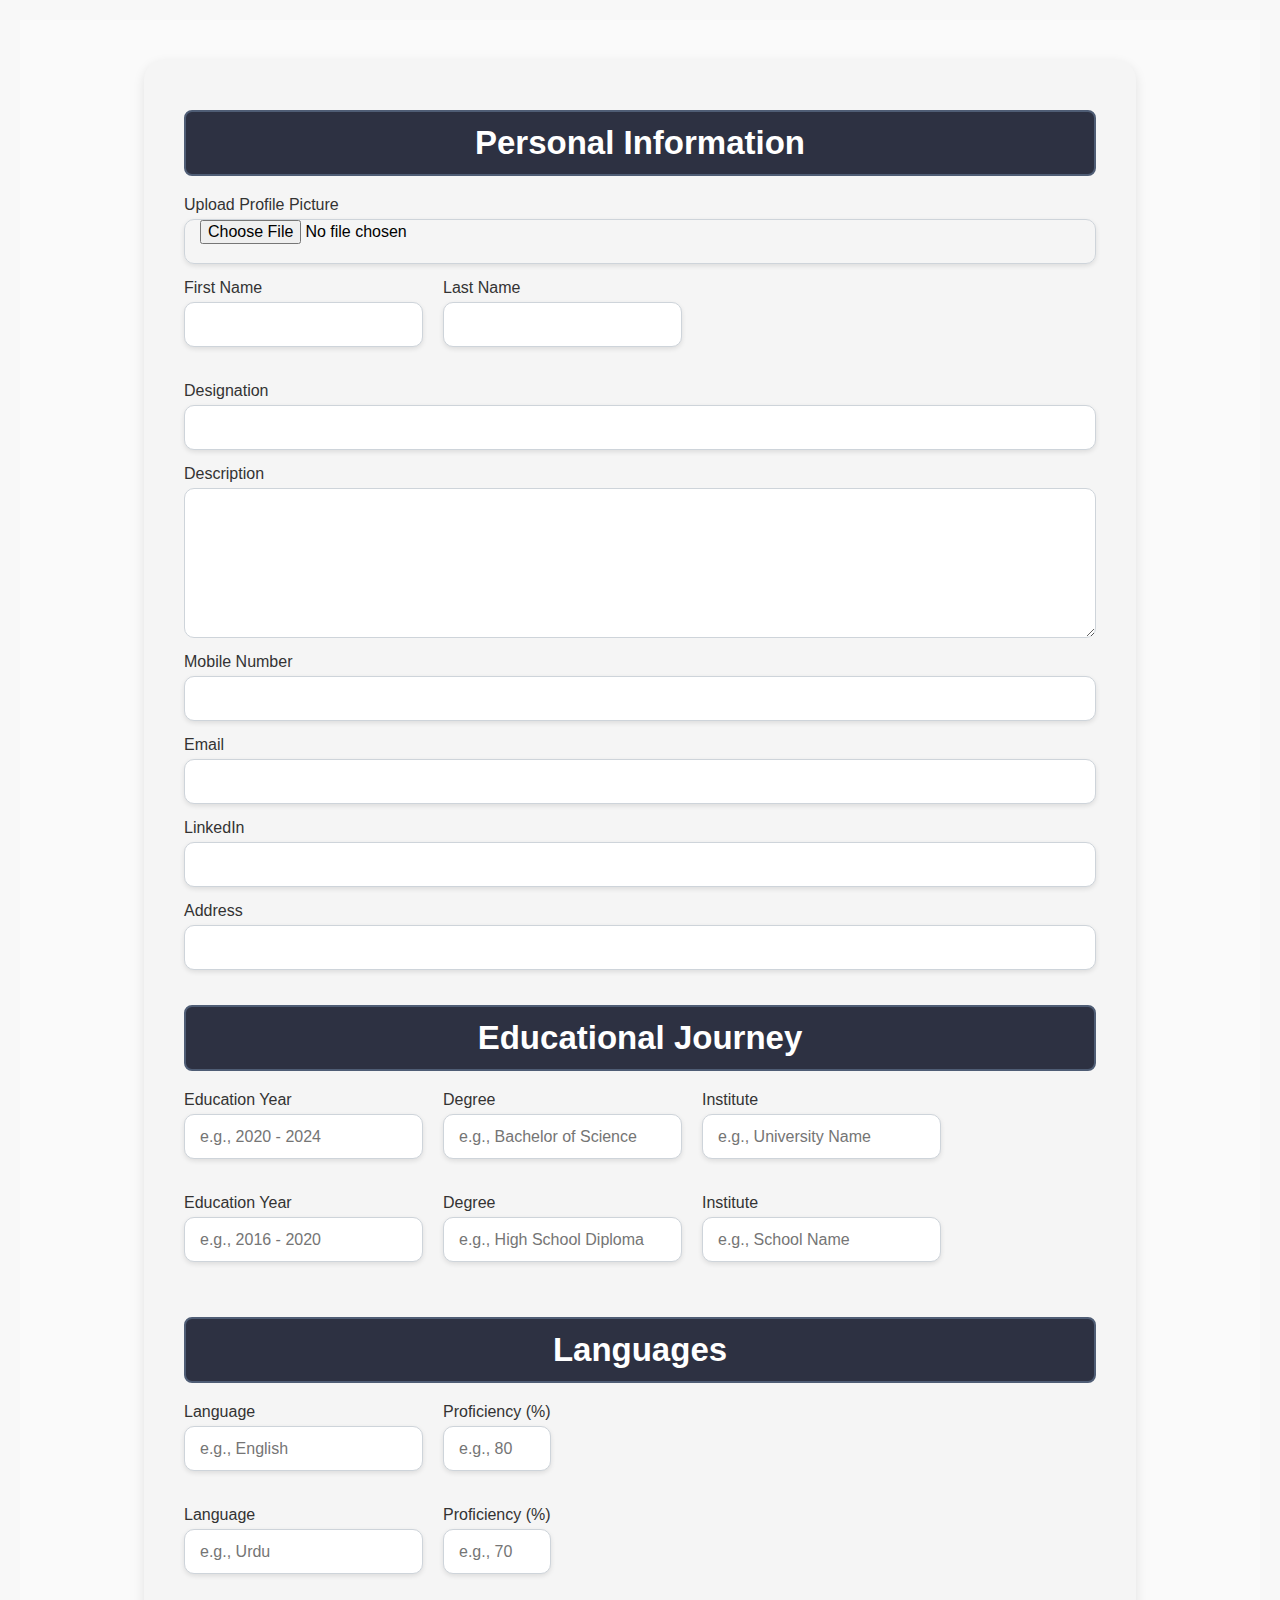
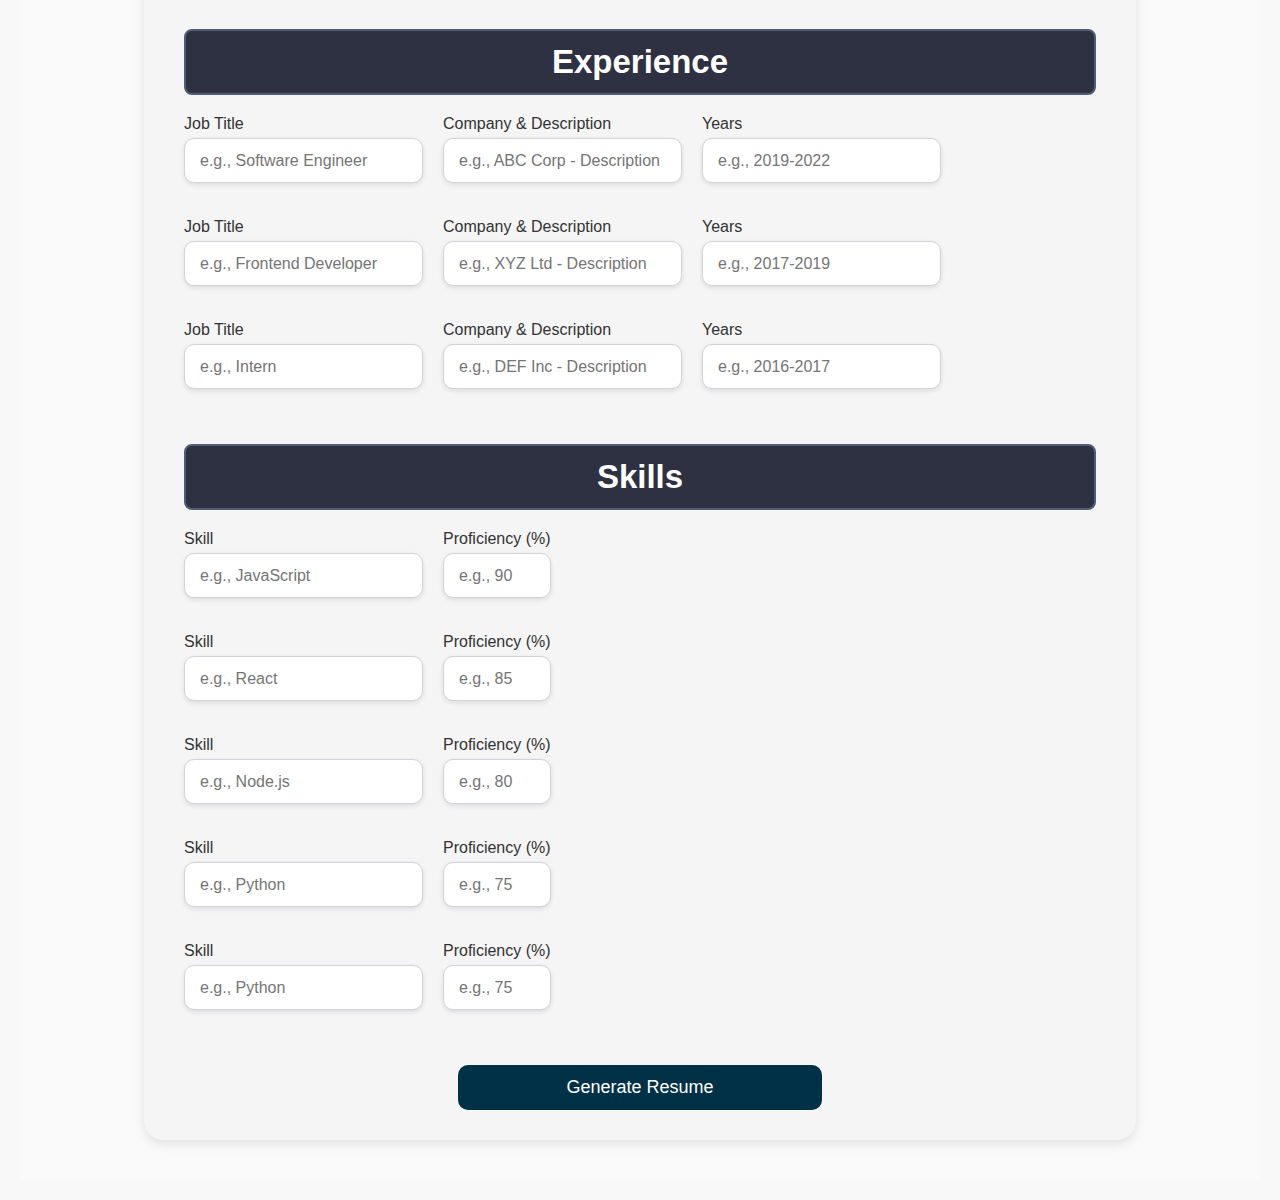
<file: index.html>
<!DOCTYPE html>
<html lang="en">

<head>
    <meta charset="UTF-8">
    <meta name="viewport" content="width=device-width, initial-scale=1.0">
    <title>Create Resume Builder</title>
    <link rel="stylesheet" href="./css/style.css">
    <link rel="stylesheet" href="./css/create.css">
    </head>

<body>

    <div class="mainDiv">
        <form>
            <div class="headline">
                <h2>Personal Information</h2>
            </div>

            <!-- Image File Input -->
            <div class="input-label">
                <label for="profileImage">Upload Profile Picture</label>
                <input type="file" id="profileImage" accept="image/*">
            </div>

            <div class="input-group">
                <div class="input-label">
                    <label for="firstName">First Name</label>
                    <input type="text" id="firstName" required>
                </div>
                <div class="input-label">
                    <label for="lastName">Last Name</label>
                    <input type="text" id="lastName" required>
                </div>
            </div>
            <div class="input-label">
                <label for="designation">Designation</label>
                <input class="input" id="designation" type="text" required>
            </div>
            <div class="textarea-label">
                <label for="yourself">Description</label>
                <textarea id="yourself" required></textarea>
            </div>

            <div class="input-label">
                <label for="phoneNumber">Mobile Number</label>
                <input class="input" id="phoneNumber" type="text" required>
            </div>
            <div class="input-label">
                <label for="email">Email</label>
                <input class="input" id="email" type="email" required>
            </div>
            <div class="input-label">
                <label for="linkedin">LinkedIn</label>
                <input class="input" id="linkedin" type="text" required>
            </div>
            <div class="input-label">
                <label for="address">Address</label>
                <input class="input" id="address" type="text" required>
            </div>

            <div class="headline">
                <h2>Educational Journey</h2>
            </div>
            <div class="education-section">
                <div class="input-group">
                    <div class="input-label">
                        <label for="edu-year-1">Education Year</label>
                        <input type="text" id="edu-year-1" placeholder="e.g., 2020 - 2024" required>
                    </div>
                    <div class="input-label">
                        <label for="edu-degree-1">Degree</label>
                        <input type="text" id="edu-degree-1" placeholder="e.g., Bachelor of Science" required>
                    </div>
                    <div class="input-label">
                        <label for="edu-institute-1">Institute</label>
                        <input type="text" id="edu-institute-1" placeholder="e.g., University Name" required>
                    </div>
                </div>

                <div class="input-group">
                    <div class="input-label">
                        <label for="edu-year-2">Education Year</label>
                        <input type="text" id="edu-year-2" placeholder="e.g., 2016 - 2020" required>
                    </div>
                    <div class="input-label">
                        <label for="edu-degree-2">Degree</label>
                        <input type="text" id="edu-degree-2" placeholder="e.g., High School Diploma" required>
                    </div>
                    <div class="input-label">
                        <label for="edu-institute-2">Institute</label>
                        <input type="text" id="edu-institute-2" placeholder="e.g., School Name" required>
                    </div>
                </div>
            </div>

            <div class="headline">
                <h2>Languages</h2>
            </div>

            <div class="language-section">
                <div class="input-group">
                    <div class="input-label">
                        <label for="language-1">Language</label>
                        <input type="text" id="language-1" placeholder="e.g., English" required>
                    </div>
                    <div class="input-label">
                        <label for="proficiency-1">Proficiency (%)</label>
                        <input type="number" id="proficiency-1" placeholder="e.g., 80" min="0" max="100" required>
                    </div>
                </div>

                <div class="input-group">
                    <div class="input-label">
                        <label for="language-2">Language</label>
                        <input type="text" id="language-2" placeholder="e.g., Urdu" required>
                    </div>
                    <div class="input-label">
                        <label for="proficiency-2">Proficiency (%)</label>
                        <input type="number" id="proficiency-2" placeholder="e.g., 70" min="0" max="100" required>
                    </div>
                </div>
            </div>

            <div class="headline">
                <h2>Experience</h2>
            </div>

            <div class="experience-section">
                <div class="input-group">
                    <div class="input-label">
                        <label for="job-title-1">Job Title</label>
                        <input type="text" id="job-title-1" placeholder="e.g., Software Engineer" required>
                    </div>
                    <div class="input-label">
                        <label for="company-desc-1">Company & Description</label>
                        <input type="text" id="company-desc-1" placeholder="e.g., ABC Corp - Description" required>
                    </div>
                    <div class="input-label">
                        <label for="years-1">Years</label>
                        <input type="text" id="years-1" placeholder="e.g., 2019-2022" required>
                    </div>
                </div>

                <div class="input-group">
                    <div class="input-label">
                        <label for="job-title-2">Job Title</label>
                        <input type="text" id="job-title-2" placeholder="e.g., Frontend Developer" required>
                    </div>
                    <div class="input-label">
                        <label for="company-desc-2">Company & Description</label>
                        <input type="text" id="company-desc-2" placeholder="e.g., XYZ Ltd - Description" required>
                    </div>
                    <div class="input-label">
                        <label for="years-2">Years</label>
                        <input type="text" id="years-2" placeholder="e.g., 2017-2019" required>
                    </div>
                </div>

                <div class="input-group">
                    <div class="input-label">
                        <label for="job-title-3">Job Title</label>
                        <input type="text" id="job-title-3" placeholder="e.g., Intern" required>
                    </div>
                    <div class="input-label">
                        <label for="company-desc-3">Company & Description</label>
                        <input type="text" id="company-desc-3" placeholder="e.g., DEF Inc - Description" required>
                    </div>
                    <div class="input-label">
                        <label for="years-3">Years</label>
                        <input type="text" id="years-3" placeholder="e.g., 2016-2017" required>
                    </div>
                </div>
            </div>

            <!-- Skills Section -->
            <div class="headline">
                <h2>Skills</h2>
            </div>
            <div class="skills-section">
                <div class="input-group">
                    <div class="input-label">
                        <label for="skill-1">Skill</label>
                        <input type="text" id="skill-1" placeholder="e.g., JavaScript" required>
                    </div>
                    <div class="input-label">
                        <label for="skill-level-1">Proficiency (%)</label>
                        <input type="number" id="skill-level-1" placeholder="e.g., 90" min="0" max="100" required>
                    </div>
                </div>

                <div class="input-group">
                    <div class="input-label">
                        <label for="skill-2">Skill</label>
                        <input type="text" id="skill-2" placeholder="e.g., React" required>
                    </div>
                    <div class="input-label">
                        <label for="skill-level-2">Proficiency (%)</label>
                        <input type="number" id="skill-level-2" placeholder="e.g., 85" min="0" max="100" required>
                    </div>
                </div>

                <div class="input-group">
                    <div class="input-label">
                        <label for="skill-3">Skill</label>
                        <input type="text" id="skill-3" placeholder="e.g., Node.js" required>
                    </div>
                    <div class="input-label">
                        <label for="skill-level-3">Proficiency (%)</label>
                        <input type="number" id="skill-level-3" placeholder="e.g., 80" min="0" max="100" required>
                    </div>
                </div>

                <div class="input-group">
                    <div class="input-label">
                        <label for="skill-4">Skill</label>
                        <input type="text" id="skill-4" placeholder="e.g., Python" required>
                    </div>
                    <div class="input-label">
                        <label for="skill-level-4">Proficiency (%)</label>
                        <input type="number" id="skill-level-4" placeholder="e.g., 75" min="0" max="100" required>
                    </div>
                </div>

                <div class="input-group">
                    <div class="input-label">
                        <label for="skill-5">Skill</label>
                        <input type="text" id="skill-5" placeholder="e.g., Python" required>
                    </div>
                    <div class="input-label">
                        <label for="skill-level-5">Proficiency (%)</label>
                        <input type="number" id="skill-level-5" placeholder="e.g., 75" min="0" max="100" required>
                    </div>
                </div>
            </div>

                <button class="generate" type="submit">Generate Resume</button>
        </form>
    </div>

    <script src="./script/index.js"></script>
</body>

</html>
</file>
<file: css/style.css>
@import url('https://fonts.googleapis.com/css2?family=Poppins:ital,wght@0,100;0,200;0,300;0,400;0,500;0,600;0,700;0,800;0,900;1,100;1,200;1,300;1,400;1,500;1,600;1,700;1,800;1,900&display=swap');

/* :root {
    --title-color: #1A1A1D;
    --text-color: #4E4E50;
    --text-color-light: #7D7D7D;
    --primary-color: #2D3142;
    --accent-color: #4F5D75;
    --highlight-color: #EF8354;
    --container-color: #F5F5F5;
    --container-color-alt: #E8E8E8;
    --body-color: #FAFAFA;
}

* {
    margin: 0;
    padding: 0;
    box-sizing: border-box;
    font-family: Arial, sans-serif;
}

body {
    background-color: var(--body-color);
    display: flex;
    align-items: center;
    flex-direction: column;
    min-height: 100vh;
}

.container {
    position: relative;
    width: 100%;
    max-width: 1000px;
    min-height: 1000px;
    background-color: var(--container-color);
    margin: 50px;
    display: grid;
    grid-template-columns: 1fr 2fr;
    box-shadow: 0 35px 55px rgba(0, 0, 0, 0.1);
}

.container .left_side {
    background-color: var(--primary-color);
    padding: 40px;
    display: flex;
    flex-direction: column;
    align-items: center;
}

.profileText {
    text-align: center;
    border-bottom: 1px solid rgba(151, 77, 77, 0.2);
    padding-bottom: 20px;
    margin-bottom: 30px;
}

.imgBox {
    justify-self: center;
    width: 150px;
    height: 150px;
    border-radius: 50%;
    overflow: hidden;
    background-color: var(--container-color-alt);
}

.imgBox img {
    width: 100%;
    height: 100%;
    object-fit: cover;
}

.profileText h2 {
    color: var(--highlight-color);
    font-size: 1.8em;
    margin-top: 15px;
    text-transform: uppercase;
    line-height: 1.2em;
}

.contact-info,

.language {
    margin-top: 20px;
    width: 100%;
}


.section-title {
    font-size: 1.25rem;
    color: var(--container-color-alt);
    font-weight:600;
    text-transform: uppercase;
    letter-spacing: .35rem;
    text-align: center;
    margin-bottom: 1.5rem;
    cursor:pointer;
  }

.contact-info ul {
    list-style: none;
    padding: 0;
}

.contact-info ul li {
    display: flex;
    align-items: center;
    margin-bottom: 15px;
}

.contact-info ul li .icon {
    color: var(--highlight-color);
    margin-right: 10px;
}

.contact-info ul li .text {
    color: var(--text-color-light);
    font-weight: 300;
}
.about {
    margin-bottom: 30px;
}

.container .right_side {
    background-color: var(--container-color-alt);
    padding: 40px;
}
.section-title {
    font-size: 1.8em;
    color: var(--title-color);
    margin-bottom: 20px;
}

.bd-grid {
    display: flex;
    flex-direction: column;
    gap: 1.5rem;
}

.education_container, .experience_container {
    position: relative;
}

.education_content, .experience_content {
    display: flex;
    align-items: flex-start;
}

.education_time, .experience_time {
    padding-right: 1rem;
    display: flex;
    flex-direction: column;
    align-items: center;
}

.education_rounder, .experience_rounder {
    width: 16px;
    height: 16px;
    background-color: var(--highlight-color);
    border-radius: 50%;
}

.education_line, .experience_line {
    width: 2px;
    height: 100%;
    background-color: var(--highlight-color);
    transform: translateY(-8px);
}

.education_data, .experience_data {
    background-color: var(--accent-color);
    padding: 3rem;
    border-radius: 8px;
    box-shadow: 0 4px 8px rgba(0, 0, 0, 0.1);
    margin-bottom: 2rem;
}

.education_title, .experience_title {
    font-size: 1.2em;
    font-weight: bold;
    color: #808080;
}
.section-title1{
    color: #E8E8E8;
    font-size: 1.25rem;
    font-weight:600;
    text-transform: uppercase;
    letter-spacing: .35rem;
    text-align: center;
    margin-bottom: 1.5rem;
    cursor:pointer;
}

.education_studies, .experience_company {
    font-size: 1em;
    color: var(--container-color);
}

.education_year, .experience_year {
    font-size: 0.9em;
    color: #F5F5F5;
}




.title2 {
    font-size: 1.25rem;
    color: var(--title-color);
    font-weight:600;
    text-transform: uppercase;
    letter-spacing: .35rem;
    text-align: center;
    margin-bottom: 1.5rem;
    cursor:pointer;
}

p {
    color: var(--text-color);
    font-size: 1.2rem;
    font-weight: 700;
}

.skills .box {
    display: flex;
    justify-content: space-between;
    align-items: center;
    margin-bottom: 15px;
}

.skills .box h4 {
    color: var(--text-color);
    font-size: .75rem;
    font-weight: 500;
}

.skills .box .percent2 {
    background-color: var(--container-color-alt);
    border-radius: 10px;
    height: 10px;
    width: 70%;
    box-shadow: #4E4E50 3px;
}

.skills .box .percent2 div {
    height: 100%;
    background-color: var(--highlight-color);
    border-radius: 10px;
}

.btn-div {
    display: flex;
    gap: 20px;
    margin-top: 20px;
}

.download-btn,
.edit-btn {
    padding: 10px 20px;
    background-color: var(--highlight-color);
    color: #fff;
    border: none;
    border-radius: 5px;
    cursor: pointer;
    font-size: 1em;
    transition: background-color 0.3s ease;
}

.download-btn:hover,
.edit-btn:hover {
    background-color: #C74C2D;
}

.edit-btn a {
    color: #fff;
    text-decoration: none;
} */
:root {
    --title-color: #333333; /* Dark for sections on light side */
    --text-color: #4A4A4A;
    --text-color-light: #B0B0B0; /* Lighter text for dark side */
    --primary-color: #2D3142; /* Darker background for left side */
    --accent-color: #4F5D75;
    --highlight-color: #EF8354; /* Accent elements */
    --container-color: #FAFAFA; /* Light side background */
    --container-color-alt: #FFFFFF; /* Main container color */
    --body-color: #F8F8F8; /* Page background */
    --section-title-color-light: #FFFFFF; /* Light section titles */
    --section-title-color-dark: #2D3142; /* Dark section titles */
}

* {
    margin: 0;
    padding: 0;
    box-sizing: border-box;
    font-family: 'Arial', sans-serif;
}

body {
    background-color: var(--body-color);
    display: flex;
    align-items: center;
    flex-direction: column;
    min-height: 100vh;
    padding: 20px;
}

.container {
    position: relative;
    width: 100%;
    max-width: 900px;
    background-color: var(--container-color-alt);
    margin: 30px;
    display: grid;
    grid-template-columns: 1fr 2fr;
    box-shadow: 0 10px 30px rgba(0, 0, 0, 0.15);
    overflow: hidden;
    border-radius: 8px;
}

/* Left Side (Dark Theme) */
.container .left_side {
    background-color: var(--primary-color);
    padding: 30px;
    display: flex;
    flex-direction: column;
    align-items: center;
    color: var(--text-color-light);
}

.profileText {
    text-align: center;
    border-bottom: 1px solid rgba(255, 255, 255, 0.2);
    padding-bottom: 20px;
    margin-bottom: 30px;
}

.imgBox {
    width: 140px;
    height: 140px;
    border-radius: 50%;
    overflow: hidden;
    background-color: var(--container-color-alt);
    display: flex;
    justify-content: center;
    align-items: center;
    margin: auto;
}

.imgBox img {
    width: 100%;
    height: 100%;
    object-fit: cover;
}

#profileName{
    color: var(--highlight-color);
    font-size: 1.5rem;
    font-weight: bold;
    margin-top: 20px;
}
#profileDesignation{
    color: var(--text-color-light);
    font-size: 1.35rem;
    font-weight: bold;
    margin-top: 20px;
}


.profileText span {
    font-size: 1rem;
    color: var(--text-color-light);
    font-weight: 400;
}

/* Contact Info */
.contact-info {
    width: 100%;
    margin-top: 20px;
}

.section-title1 {
    font-size: 1.25rem;
    color: var(--section-title-color-light);
    font-weight: 600;
    text-transform: uppercase;
    letter-spacing: .1rem;
    margin-bottom: 1.5rem;
    text-align: center;
}

.contact-info ul {
    list-style: none;
    padding: 0;
}

.contact-info ul li {
    display: flex;
    align-items: center;
    margin-bottom: 15px;
}

.contact-info ul li .icon {
    color: var(--highlight-color);
    margin-right: 10px;
}

.contact-info ul li .text {
    color: var(--text-color-light);
    font-size: 0.9rem;
    font-weight: 300;
}

.about {
    margin-bottom: 30px;
}

/* Right Side (Light Theme) */
.container .right_side {
    background-color: var(--container-color);
    padding: 30px;
    color: var(--title-color);
}

.section-title {
    font-size: 1.5rem;
    color: var(--section-title-color-dark);
    font-weight: 600;
    margin-bottom: 15px;
    text-align: center;
}

/* Education & Experience Sections */
.bd-grid {
    display: flex;
    flex-direction: column;
    gap: 1.5rem;
}

.education_container, .experience_container {
    position: relative;
}

.education_content, .experience_content {
    display: flex;
    align-items: flex-start;
}

.education_time, .experience_time {
    padding-right: 1rem;
    display: flex;
    flex-direction: column;
    align-items: center;
}

.education_rounder, .experience_rounder {
    width: 12px;
    height: 12px;
    background-color: var(--highlight-color);
    border-radius: 50%;
}

.education_line, .experience_line {
    width: 2px;
    height: 100%;
    background-color: var(--highlight-color);
    transform: translateY(-8px);
}

.education_data, .experience_data {
    background-color: var(--accent-color);
    padding: 1.5rem;
    border-radius: 8px;
    color: #FFFFFF;
    box-shadow: 0 4px 8px rgba(0, 0, 0, 0.1);
    margin-bottom: 2rem;
}

.education_title, .experience_title {
    font-size: 1.1rem;
    font-weight: bold;
    color: #FFFFFF;
}

.education_studies, .experience_company {
    font-size: 1rem;
    color: var(--container-color);
}

.education_year, .experience_year {
    font-size: 0.9rem;
    color: #F5F5F5;
}
.skills .box .percent2 {
    position: relative;
    height: 10px; /* Adjust height as needed */
}

.skills .box .percent2 .line-color,
.skills .box .percent2 .line-background {
    position: absolute;
    top: 0;
    left: 0;
    height: 100%;
    border-radius: 10px;
    box-shadow: 0px 2px 4px rgba(0, 0, 0, 0.2); /* Adjust shadow as needed */
}


.skills .box .percent2 .line-background {
    width: 100%;
    background-color: transparent;
}
/* Buttons */
.btn-div {
    display: flex;
    gap: 20px;
    margin-top: 20px;
    justify-content: center;
}

.download-btn,
.edit-btn {
    padding: 10px 20px;
    background-color: var(--highlight-color);
    color: #fff;
    border: none;
    border-radius: 5px;
    cursor: pointer;
    font-size: 1em;
    transition: background-color 0.3s ease;
}
.skills .box .percent2 {
    background-color: var(--container-color-alt);
    border-radius: 10px;
    height: 10px;
    width: 70%;
    margin-bottom: 1rem;
}

.skills .box .percent2 div {
    height: 100%;
    background-color: var(--highlight-color);
    box-shadow: #4A4A4A;
    border-radius: 10px;
}

.download-btn:hover,
.edit-btn:hover {
    background-color: #C74C2D;
}

.edit-btn a {
    color: #fff;
    text-decoration: none;
}

/* Responsive Design */
@media (max-width: 768px) {
    .container {
        grid-template-columns: 1fr;
    }
    .profileText h2 {
        font-size: 1.2rem;
    }
    .imgBox {
        width: 120px;
        height: 120px;
    }
}
</file>
<file: css/create.css>
:root {
    --primary-color: #2D3142;
    --accent-color: #4F5D75;
    --highlight-color: #EF8354;
    --background-color: #FAFAFA;
    --container-color: #F5F5F5;
    --border-color: #CED4DA;
    --text-color: #333333;
    --button-bg: #003147;
    --button-hover-bg: #FFFFFF;
    --button-hover-border: #003147;
    --save-btn-bg: #28a745;
    --save-btn-hover-bg: #218838;
}

* {
    margin: 0;
    padding: 0;
    box-sizing: border-box;
    font-family: Arial, sans-serif;
}

.mainDiv {
    width: 100%;
    min-height: 100vh;
    display: flex;
    justify-content: center;
    align-items: flex-start;
    padding: 40px 0;
    background-color: var(--background-color);
}

.mainDiv form {
    width: 80%;
    max-width: 1000px;
    background-color: var(--container-color);
    border-radius: 20px;
    box-shadow: 0 4px 12px rgba(0, 0, 0, 0.1);
    display: flex;
    flex-direction: column;
    padding: 30px 40px;
}

.headline {
    width: 100%;
    margin: 20px 0;
    padding: 12px 25px;
    background-color: var(--primary-color);
    border-radius: 8px;
    text-align: center;
    color: #ffffff;
    font-size: 22px;
    font-weight: 600;
    border: 2px solid var(--accent-color);
}

.input-group {
    width: 100%;
    display: flex;
    gap: 20px;
    flex-wrap: wrap;
    margin-bottom: 20px;
}

.input-group input, input,
.textarea-label input {
    width: 100%;
    height: 45px;
    padding: 0 15px;
    font-size: 16px;
    border: 1px solid var(--border-color);
    border-radius: 10px;
    box-sizing: border-box;
    outline: none;
    transition: border-color 0.3s ease;
    box-shadow: 0 2px 5px rgba(0, 0, 0, 0.1);
}

.input-group input:focus,
textarea:focus {
    border-color: var(--primary-color);
    box-shadow: 0 0 5px rgba(45, 49, 66, 0.6);
}

.input-label,
.textarea-label {
    display: flex;
    flex-direction: column;
    gap: 5px;
    margin-bottom: 15px;
}

label {
    font-size: 16px;
    font-weight: 500;
    color: var(--text-color);
}

textarea {
    width: 100%;
    min-height: 150px;
    resize: vertical;
    padding: 15px;
    font-size: 16px;
    border: 1px solid var(--border-color);
    border-radius: 10px;
    outline: none;
    transition: border-color 0.3s ease;
}

button {
    width: 40%;
    align-self: center;
    padding: 12px 0;
    font-size: 18px;
    border-radius: 10px;
    background-color: var(--button-bg);
    color: #ffffff;
    border: none;
    cursor: pointer;
    transition: all 0.3s ease;
    margin-top: 20px;
}

button:hover {
    background-color: var(--button-hover-bg);
    color: var(--button-bg);
    border: 1px solid var(--button-hover-border);
}

.button-container {
    display: flex;
    justify-content: center;
    align-items: center;
    margin-top: 20px;
}


.save-btn {
    width: 50% !important;
    background-color: var(--save-btn-bg);
    color: #ffffff;
}

.save-btn:hover {
    background-color: var(--save-btn-hover-bg);
}

/* Responsive Styles */
@media (max-width: 768px) {
    .mainDiv form {
        width: 90%;
        padding: 20px;
    }

    .headline {
        font-size: 20px;
    }

    .input-group {
        flex-direction: column;
    }

    .input-group input {
        height: 45px;
        font-size: 16px;
    }

    .input-label label {
        font-size: 14px;
    }

    form textarea {
        font-size: 16px;
        height: 120px;
    }

    button {
        font-size: 16px;
    }
}

@media (max-width: 480px) {
    .headline {
        font-size: 18px;
    }

    .input-group {
        flex-direction: column;
    }

    .input-group input {
        height: 40px;
        font-size: 14px;
    }

    form textarea {
        font-size: 14px;
        height: 100px;
    }

    button {
        font-size: 14px;
        height: 50px;
        
    }
}
</file>
